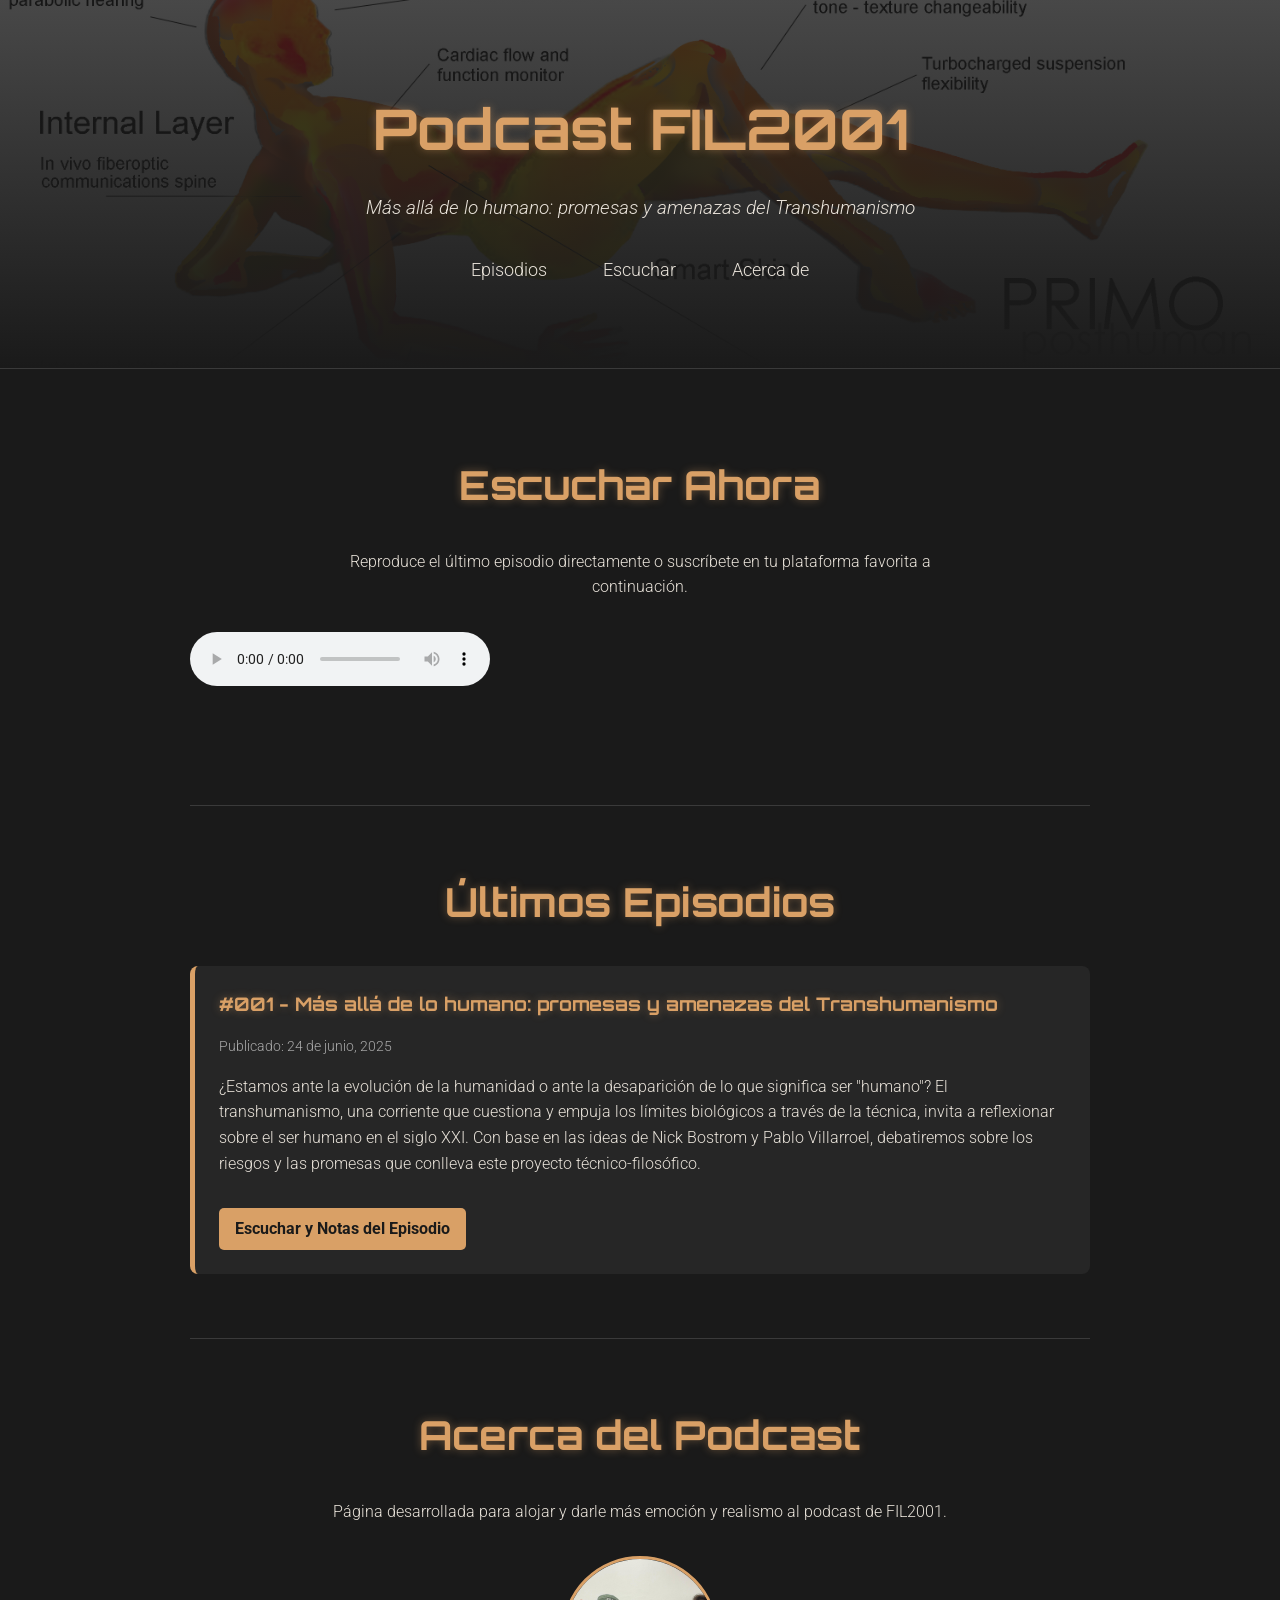
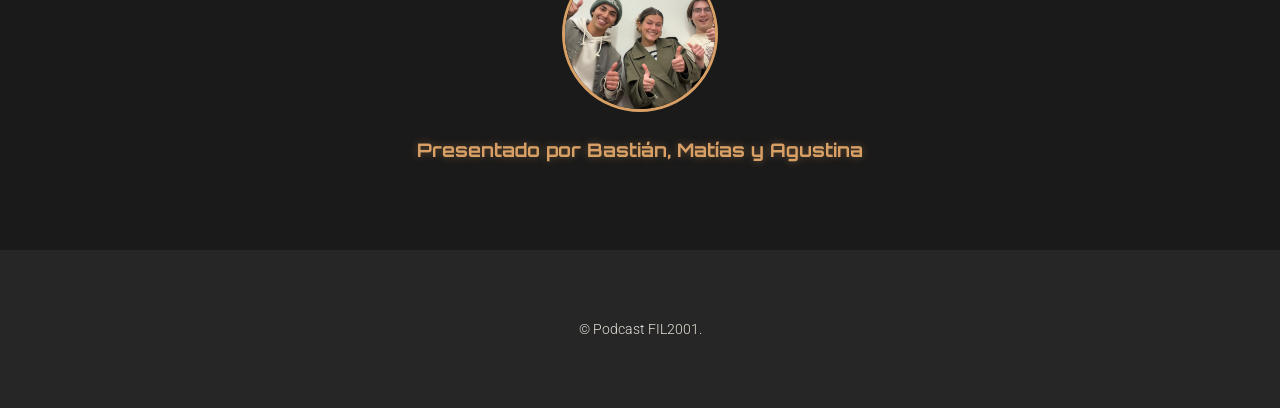
<file: index.html>
<!DOCTYPE html>
<html lang="es">
<head>
    <meta charset="UTF-8">
    <meta name="viewport" content="width=device-width, initial-scale=1.0">
    
    <!-- EDITA LOS DETALLES DE TU PODCAST AQUÍ -->
    <title>Podcast FIL2001 | Más allá de lo humano: promesas y amenazas del Transhumanismo</title>
    <meta name="description" content="¿La propuesta transhumanista representa una ampliación de la libertad humana o una amenaza a la dignidad, la igualdad y la relación ética con el entorno?">
   
    <!-- Google Fonts: Orbitron para encabezados, Roboto para texto -->
    <link rel="preconnect" href="https://fonts.googleapis.com">
    <link rel="preconnect" href="https://fonts.gstatic.com" crossorigin>
    <link href="https://fonts.googleapis.com/css2?family=Orbitron:wght@400;700&family=Roboto:wght@300;400;700&display=swap" rel="stylesheet">
    
    <!-- Font Awesome para Iconos -->
    <link rel="stylesheet" href="https://cdnjs.cloudflare.com/ajax/libs/font-awesome/6.5.1/css/all.min.css">
    
    <!-- Plyr.io CSS - AÑADIDO PARA EL REPRODUCTOR DE AUDIO -->
    <link rel="stylesheet" href="https://cdn.plyr.io/3.7.8/plyr.css" />

	<link rel="stylesheet" href="style.css">
    
</head>
<body>

    <!-- 
        GUÍA DE PERSONALIZACIÓN:
        1. Reemplaza "Podcast FIL2001" con el nombre de tu podcast.
        2. Actualiza las etiquetas <title> y <meta> en la sección <head>.
        3. Reemplaza los enlaces de imágenes de marcador de posición.
        4. Actualiza todos los enlaces (botones de suscripción, redes sociales, etc.) con los tuyos.
        5. Añade los detalles de tus episodios en la sección "Episodios".
    -->

    <header id="home">
        <div class="container">
            <h1>Podcast FIL2001</h1>
            <p class="tagline">Más allá de lo humano: promesas y amenazas del Transhumanismo</p>
            <nav>
                <a href="#episodes">Episodios</a>
                <a href="#listen">Escuchar</a>
                <a href="#about">Acerca de</a>
            </nav>
        </div>
    </header>
	
	<main class="container">

        <!-- SECCIÓN DE ESCUCHA -->
        <section id="listen">
            <h2>Escuchar Ahora</h2>
            <p style="text-align: center; max-width: 600px; margin: 0 auto 2rem auto;">
                Reproduce el último episodio directamente o suscríbete en tu plataforma favorita a continuación.
            </p>

            <!-- REPRODUCTOR DE AUDIO PLYR.IO - MODIFICADO -->
            <div class="player-container">
                <!-- El reproductor Plyr.io se adjuntará a esta etiqueta de audio -->
                <audio class="plyr-audio" controls>
                    <source src="https://media.githubusercontent.com/media/basy-medy/fil2001/refs/heads/main/final.wav" type="audio/wav">
                    Tu navegador no soporta el elemento de audio.
                </audio>
            </div>
        </section>

        <!-- SECCIÓN DE EPISODIOS -->
        <section id="episodes">
            <h2>Últimos Episodios</h2>
            <div class="episode-list">

                <!-- EPISODIO 1 -->
                <div class="episode-item">
                    <h3>#001 - Más allá de lo humano: promesas y amenazas del Transhumanismo</h3>
                    <p class="episode-date">Publicado: 24 de junio, 2025</p>
                    <p>
                        ¿Estamos ante la evolución de la humanidad o ante la desaparición de lo que significa ser "humano"? El transhumanismo, una corriente que cuestiona y empuja los límites biológicos a través de la técnica, invita a reflexionar sobre el ser humano en el siglo XXI. Con base en las ideas de Nick Bostrom y Pablo Villarroel, debatiremos sobre los riesgos y las promesas que conlleva este proyecto técnico-filosófico.
                    </p>
                    <a href="#" class="listen-now-btn">Escuchar y Notas del Episodio</a>
                </div>

            </div>
        </section>

        <!-- SECCIÓN ACERCA DE -->
        <section id="about">
            <h2>Acerca del Podcast</h2>
            <p style="max-width: 700px; margin: 0 auto;">
                Página desarrollada para alojar y darle más emoción y realismo al podcast de FIL2001.
            </p>
            <div class="host-info">
                <img src="pic.jpg" alt="Anfitriones del Podcast" class="host-img">
                <div class="host-bio">
                    <h3>Presentado por Bastián, Matías y Agustina</h3>
                </div>
            </div>
        </section>

    </main>

    <footer>
        <div class="container">
            <p class="footer-text">
                © <span id="year"></span> Podcast FIL2001.
            </p>
        </div>
    </footer>
    
    <!-- Plyr.io JS - AÑADIDO PARA EL REPRODUCTOR DE AUDIO -->
    <script src="https://cdn.plyr.io/3.7.8/plyr.js"></script>

    <script>
        // Inicializar el reproductor Plyr.io
        const player = new Plyr('.plyr-audio');

        // Script para actualizar automáticamente el año del copyright
        document.getElementById('year').textContent = new Date().getFullYear();
    </script>

</body>
</html>
</file>
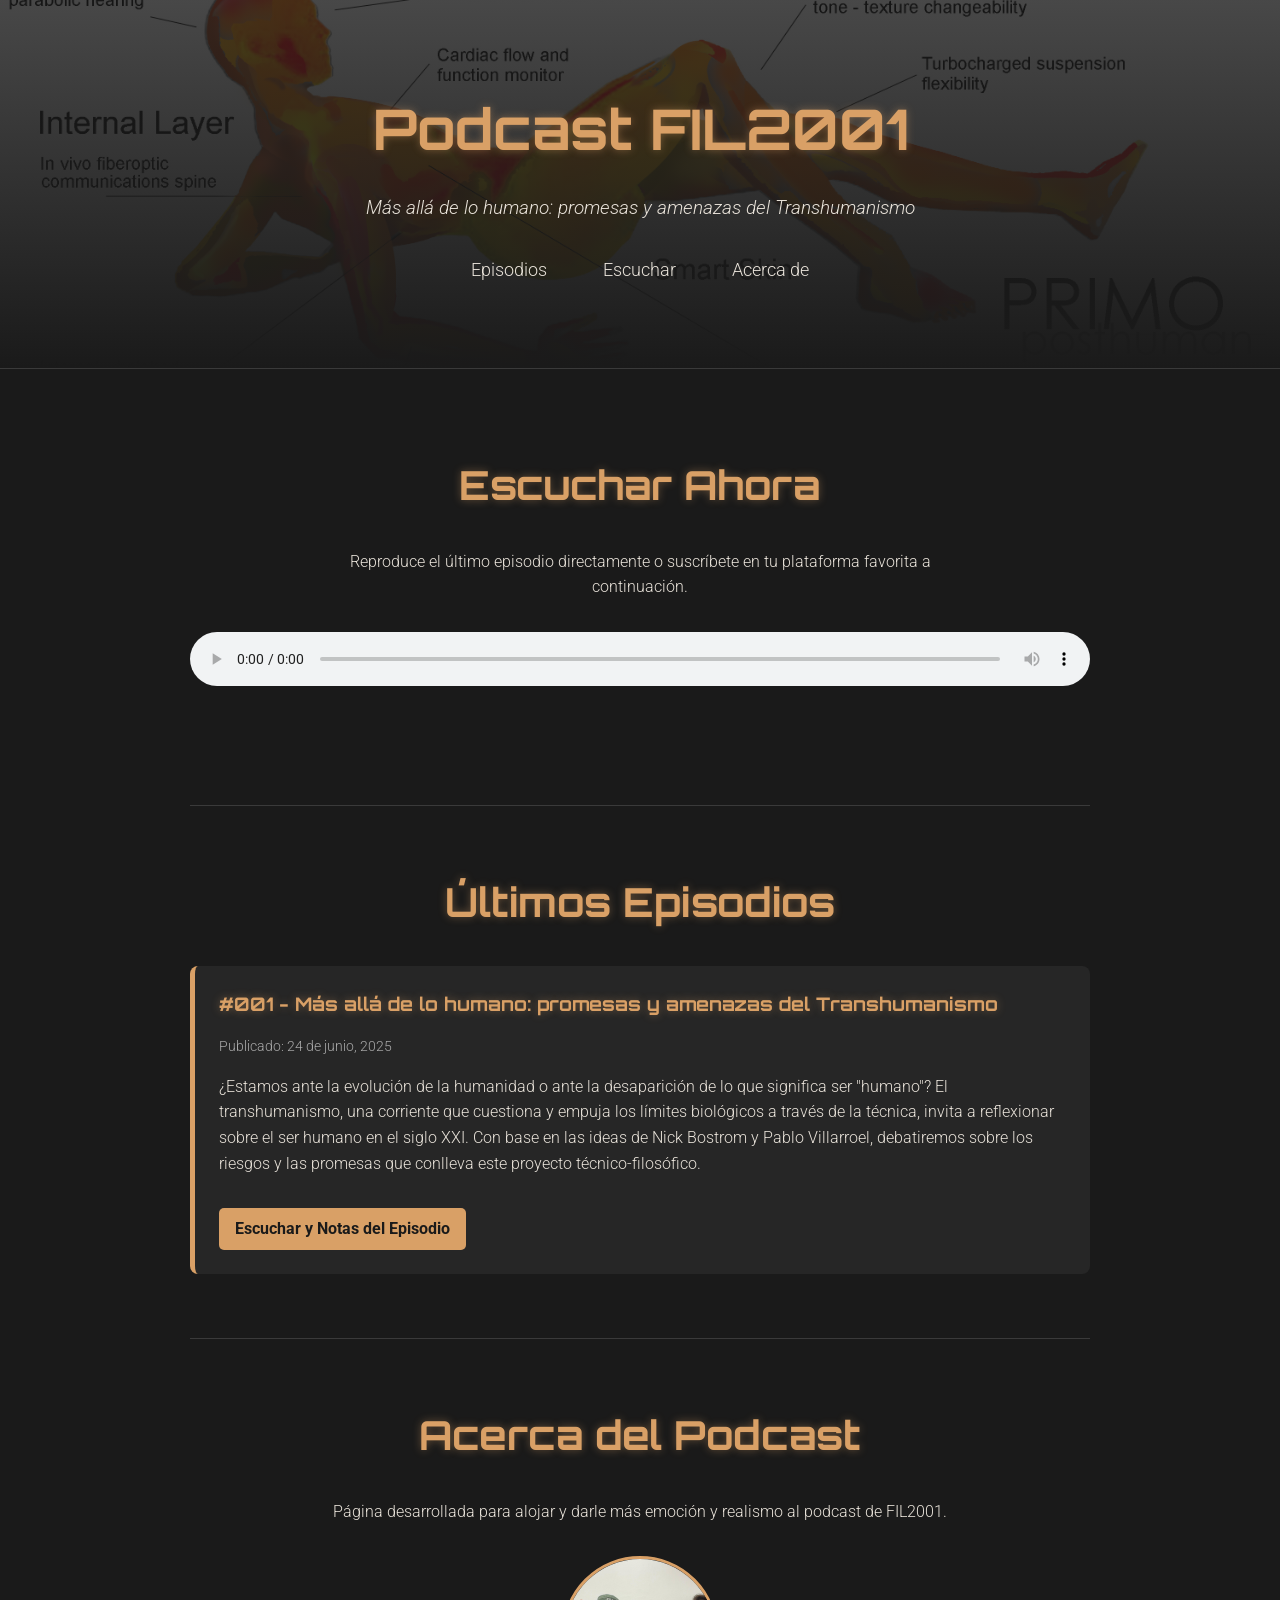
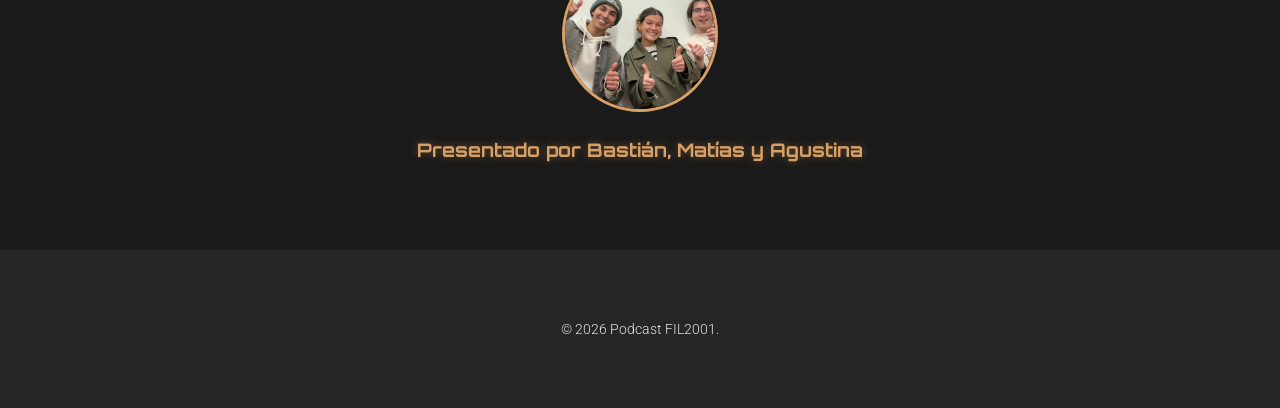
<file: main.html>
<!DOCTYPE html>
<html lang="es">
<head>
    <meta charset="UTF-8">
    <meta name="viewport" content="width=device-width, initial-scale=1.0">
    
    <!-- EDITA LOS DETALLES DE TU PODCAST AQUÍ -->
    <title>Podcast FIL2001 | Más allá de lo humano: promesas y amenazas del Transhumanismo</title>
    <meta name="description" content="¿La propuesta transhumanista representa una ampliación de la libertad humana o una amenaza a la dignidad, la igualdad y la relación ética con el entorno?">
   
    <!-- Google Fonts: Orbitron para encabezados, Roboto para texto -->
    <link rel="preconnect" href="https://fonts.googleapis.com">
    <link rel="preconnect" href="https://fonts.gstatic.com" crossorigin>
    <link href="https://fonts.googleapis.com/css2?family=Orbitron:wght@400;700&family=Roboto:wght@300;400;700&display=swap" rel="stylesheet">
    
    <!-- Font Awesome para Iconos -->
    <link rel="stylesheet" href="https://cdnjs.cloudflare.com/ajax/libs/font-awesome/6.5.1/css/all.min.css">
	<link rel="stylesheet" href="style.css">
    
</head>
<body>

    <!-- 
        GUÍA DE PERSONALIZACIÓN:
        1. Reemplaza "Podcast FIL2001" con el nombre de tu podcast.
        2. Actualiza las etiquetas <title> y <meta> en la sección <head>.
        3. Reemplaza los enlaces de imágenes de marcador de posición.
        4. Actualiza todos los enlaces (botones de suscripción, redes sociales, etc.) con los tuyos.
        5. Añade los detalles de tus episodios en la sección "Episodios".
    -->

    <header id="home">
        <!-- REEMPLAZA ESTA URL de la imagen de fondo en la sección <style> de tu CSS si lo deseas -->
        <div class="container">
            <h1>Podcast FIL2001</h1>
            <p class="tagline">Más allá de lo humano: promesas y amenazas del Transhumanismo</p>
            <nav>
                <a href="#episodes">Episodios</a>
                <a href="#listen">Escuchar</a>
                <a href="#about">Acerca de</a>
            </nav>
        </div>
    </header>
	
	<main class="container">

        <!-- SECCIÓN DE ESCUCHA -->
        <section id="listen">
            <h2>Escuchar Ahora</h2>
            <p style="text-align: center; max-width: 600px; margin: 0 auto 2rem auto;">
                Reproduce el último episodio directamente o suscríbete en tu plataforma favorita a continuación.
            </p>

            <!-- REPRODUCTOR DE AUDIO HTML5 -->
            <!-- Instrucciones: 
                1. Sube tu archivo de audio a tu repositorio de GitHub.
                2. Cambia "final.wav" por el nombre exacto de tu archivo.
            -->
            <div class="player-container">
                <audio controls class="latest-episode-player">
                    <source src="final.wav" type="audio/wav">
                    Tu navegador no soporta el elemento de audio.
                </audio>
            </div>
        </section>

        <!-- SECCIÓN DE EPISODIOS -->
        <section id="episodes">
            <h2>Últimos Episodios</h2>
            <div class="episode-list">

                <!-- EPISODIO 1 -->
                <div class="episode-item">
                    <h3>#001 - Más allá de lo humano: promesas y amenazas del Transhumanismo</h3>
                    <p class="episode-date">Publicado: 24 de junio, 2025</p>
                    <p>
                        ¿Estamos ante la evolución de la humanidad o ante la desaparición de lo que significa ser "humano"? El transhumanismo, una corriente que cuestiona y empuja los límites biológicos a través de la técnica, invita a reflexionar sobre el ser humano en el siglo XXI. Con base en las ideas de Nick Bostrom y Pablo Villarroel, debatiremos sobre los riesgos y las promesas que conlleva este proyecto técnico-filosófico.
                    </p>
                    <a href="#" class="listen-now-btn">Escuchar y Notas del Episodio</a>
                </div>

            </div>
        </section>

        <!-- SECCIÓN ACERCA DE -->
        <section id="about">
            <h2>Acerca del Podcast</h2>
            <p style="max-width: 700px; margin: 0 auto;">
                Página desarrollada para alojar y darle más emoción y realismo al podcast de FIL2001.
            </p>
            <div class="host-info">
                <!-- REEMPLAZA ESTO con una foto de los anfitriones -->
                <img src="pic.jpg" alt="Anfitriones del Podcast" class="host-img">
                <div class="host-bio">
                    <h3>Presentado por Bastián, Matías y Agustina</h3>
                </div>
            </div>
        </section>

    </main>

    <footer>
        <div class="container">
            <p class="footer-text">
                © <span id="year"></span> Podcast FIL2001.
            </p>
        </div>
    </footer>
    
    <script>
        // Script simple para actualizar automáticamente el año del copyright
        document.getElementById('year').textContent = new Date().getFullYear();
    </script>

</body>
</html>
</file>
<file: style.css>
/* --- Global Styles & Variables --- */
/* [MODIFIED] New color palette to match the header image */
:root {
    --primary-color: #d9a066; /* A muted, desaturated orange/tan from the image */
    --background-color: #1a1a1a; /* Very dark, warm gray */
    --text-color: #e8e2d9;       /* A warm, bone-like off-white */
    --card-background: #262626;  /* Dark charcoal */
    --border-color: #3a3a3a;      /* A slightly lighter charcoal */
}

html {
    scroll-behavior: smooth;
}

body {
    background-color: var(--background-color);
    color: var(--text-color);
    font-family: 'Roboto', sans-serif;
    margin: 0;
    padding: 0;
    line-height: 1.6;
    font-weight: 300;
}

.container {
    max-width: 900px;
    margin: 0 auto;
    padding: 20px;
}

/* --- Header & Navigation --- */
header {
    text-align: center;
    padding: 4rem 1rem;
    border-bottom: 1px solid var(--border-color);
    /* [MODIFIED] New background image and a matching dark gradient */
    background: linear-gradient(rgba(26, 26, 26, 0.8), rgba(26, 26, 26, 1)), url('post.jpg') no-repeat center center/cover;
}

h1, h2, h3 {
    font-family: 'Orbitron', sans-serif;
    color: var(--primary-color);
    /* [MODIFIED] Text shadow updated to match the new primary color */
    text-shadow: 0 0 8px rgba(217, 160, 102, 0.4);
    margin: 0;
}

header h1 {
    font-size: 3.5rem;
    margin-bottom: 0.5rem;
}

header .tagline {
    font-size: 1.2rem;
    color: var(--text-color);
    font-style: italic;
    margin-bottom: 2rem;
}

nav a {
    color: var(--text-color);
    text-decoration: none;
    margin: 0 15px;
    font-size: 1.1rem;
    padding: 5px 10px;
    border: 1px solid transparent;
    transition: color 0.3s, border-color 0.3s;
}

nav a:hover {
    color: var(--primary-color);
    border-bottom: 1px solid var(--primary-color);
}

/* --- Sections --- */
section {
    padding: 4rem 0;
    border-bottom: 1px solid var(--border-color);
}

section:last-of-type {
    border-bottom: none;
}

h2 {
    text-align: center;
    font-size: 2.5rem;
    margin-bottom: 2rem;
}

/* --- Listen Section & Audio Player --- */
.player-container {
    margin-bottom: 3rem;
}

.latest-episode-player {
    width: 100%;
    accent-color: var(--primary-color);
}

.subscribe-heading {
    text-align: center;
    margin-bottom: 1.5rem;
    font-size: 1.5rem;
}

.subscribe-grid {
    display: grid;
    grid-template-columns: repeat(auto-fit, minmax(150px, 1fr));
    gap: 1rem;
    text-align: center;
}

.subscribe-btn {
    background-color: var(--card-background);
    color: var(--text-color);
    padding: 1rem;
    border-radius: 8px;
    text-decoration: none;
    border: 1px solid var(--border-color);
    transition: transform 0.3s, background-color 0.3s, color 0.3s;
}

.subscribe-btn:hover {
    transform: translateY(-5px);
    background-color: var(--primary-color);
    /* [MODIFIED] Text color on hover changed for better contrast */
    color: var(--background-color); 
}

.subscribe-btn i {
    font-size: 2rem;
    margin-bottom: 0.5rem;
    display: block;
}

/* --- Episodes Section --- */
.episode-list {
    display: grid;
    gap: 2rem;
}

.episode-item {
    background-color: var(--card-background);
    padding: 1.5rem;
    border-radius: 8px;
    border-left: 5px solid var(--primary-color);
}

.episode-item h3 {
    margin-top: 0;
    margin-bottom: 0.5rem;
    color: var(--primary-color);
}

.episode-item .episode-date {
    font-size: 0.9rem;
    color: #aaa;
    margin-bottom: 1rem;
}

.listen-now-btn {
    display: inline-block;
    margin-top: 1rem;
    background-color: var(--primary-color);
    color: var(--background-color); /* Changed for contrast */
    padding: 0.5rem 1rem;
    border-radius: 5px;
    text-decoration: none;
    font-weight: bold;
    transition: background-color 0.3s, color 0.3s;
}

.listen-now-btn:hover {
    background-color: var(--text-color); /* Hover to bone-white */
}

/* --- About Section --- */
#about {
    text-align: center;
}

.host-info {
    display: flex;
    flex-direction: column;
    align-items: center;
    gap: 1.5rem;
    margin-top: 2rem;
}

.host-img {
    width: 150px;
    height: 150px;
    border-radius: 50%;
    border: 3px solid var(--primary-color);
    object-fit: cover;
}

.host-bio {
    max-width: 600px;
}

/* --- Footer --- */
footer {
    background-color: var(--card-background);
    text-align: center;
    padding: 2rem 1rem;
    font-size: 0.9rem;
}

.social-links a {
    color: var(--text-color);
    margin: 0 10px;
    font-size: 1.5rem;
    transition: color 0.3s;
}

.social-links a:hover {
    color: var(--primary-color);
}

.footer-text {
    margin-top: 1rem;
}

/* --- Responsive Design --- */
@media (max-width: 768px) {
    header h1 {
        font-size: 2.5rem;
    }
    nav a {
        margin: 0 5px;
    }
}
</file>
